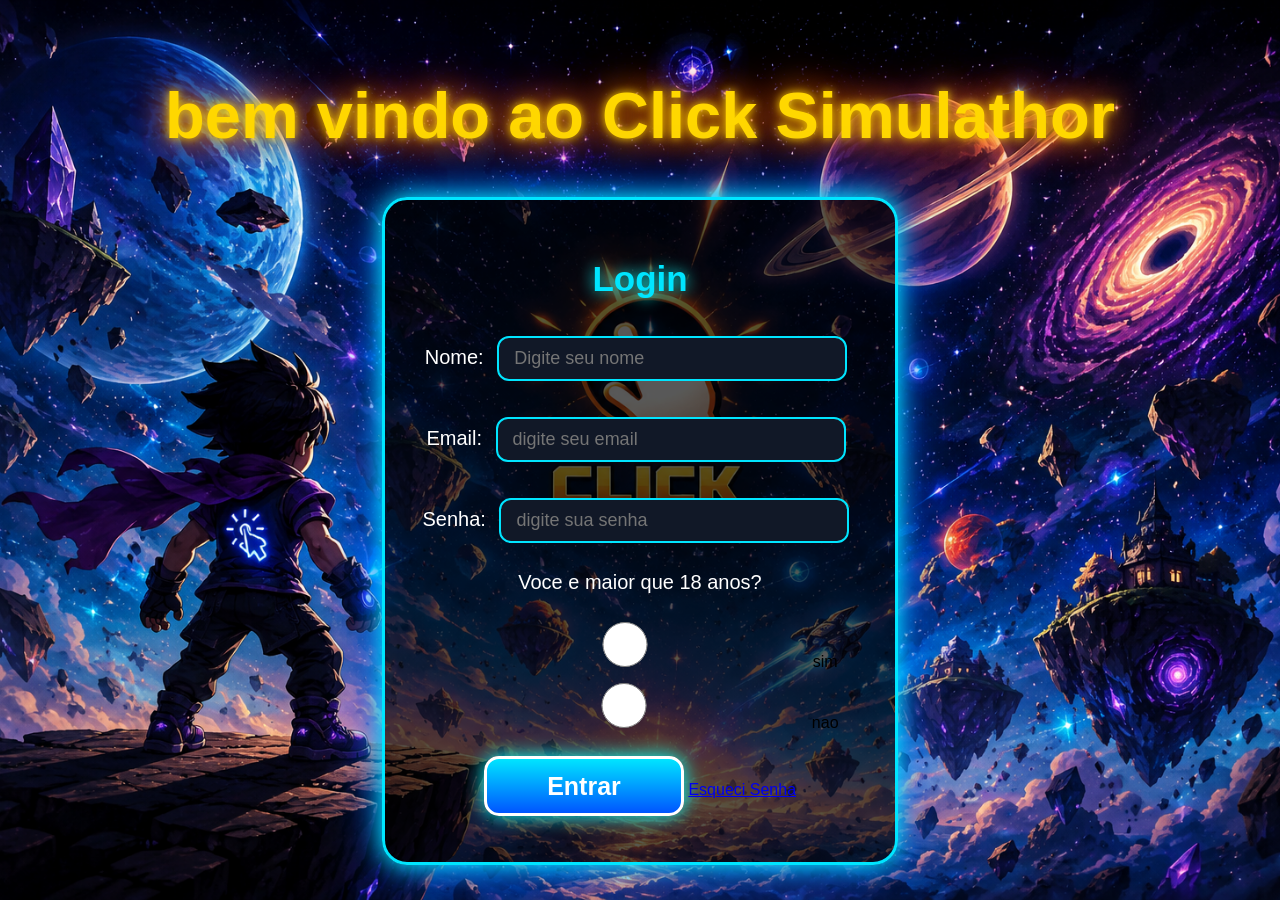
<file: Index.html>
<html lang="pt-br">
<head>
  <meta charset="UTF-8">
  <title>Jogo - Clique no certo</title>
  <link rel="stylesheet" href="Login.css">
</head>

<body>
  
  <h1>bem vindo ao Click Simulathor</h1>
  
  <div class="Container">
  <h2>Login</h2>
    <form>
    
   <p>Nome: <input id="nome" type="text" placeholder="Digite seu nome" required ></p>
    
   <p>Email: <input id="email" type="email" placeholder="digite seu email" required> </p>
   
   <p>Senha: <input type="password" placeholder="digite sua senha" id="senha" required> </p>
    
  <label>
    <p id="SupremoP">Voce e maior que 18 anos?</p>
    <input id="radio1" type="radio" name="idade" value="sim" required=> sim
  </label>
  
  <label>
    <input id="radio2" type="radio" name="idade" value="nao"
    required> nao
  </label>

  <button onclick="Verificar()">Entrar</button>
  
  <a href="Esqueci.html">Esqueci Senha</a>
  
  </form>
    
  </div>
  
  
<script src="login.js"></script>










</body>
</html>
</file>
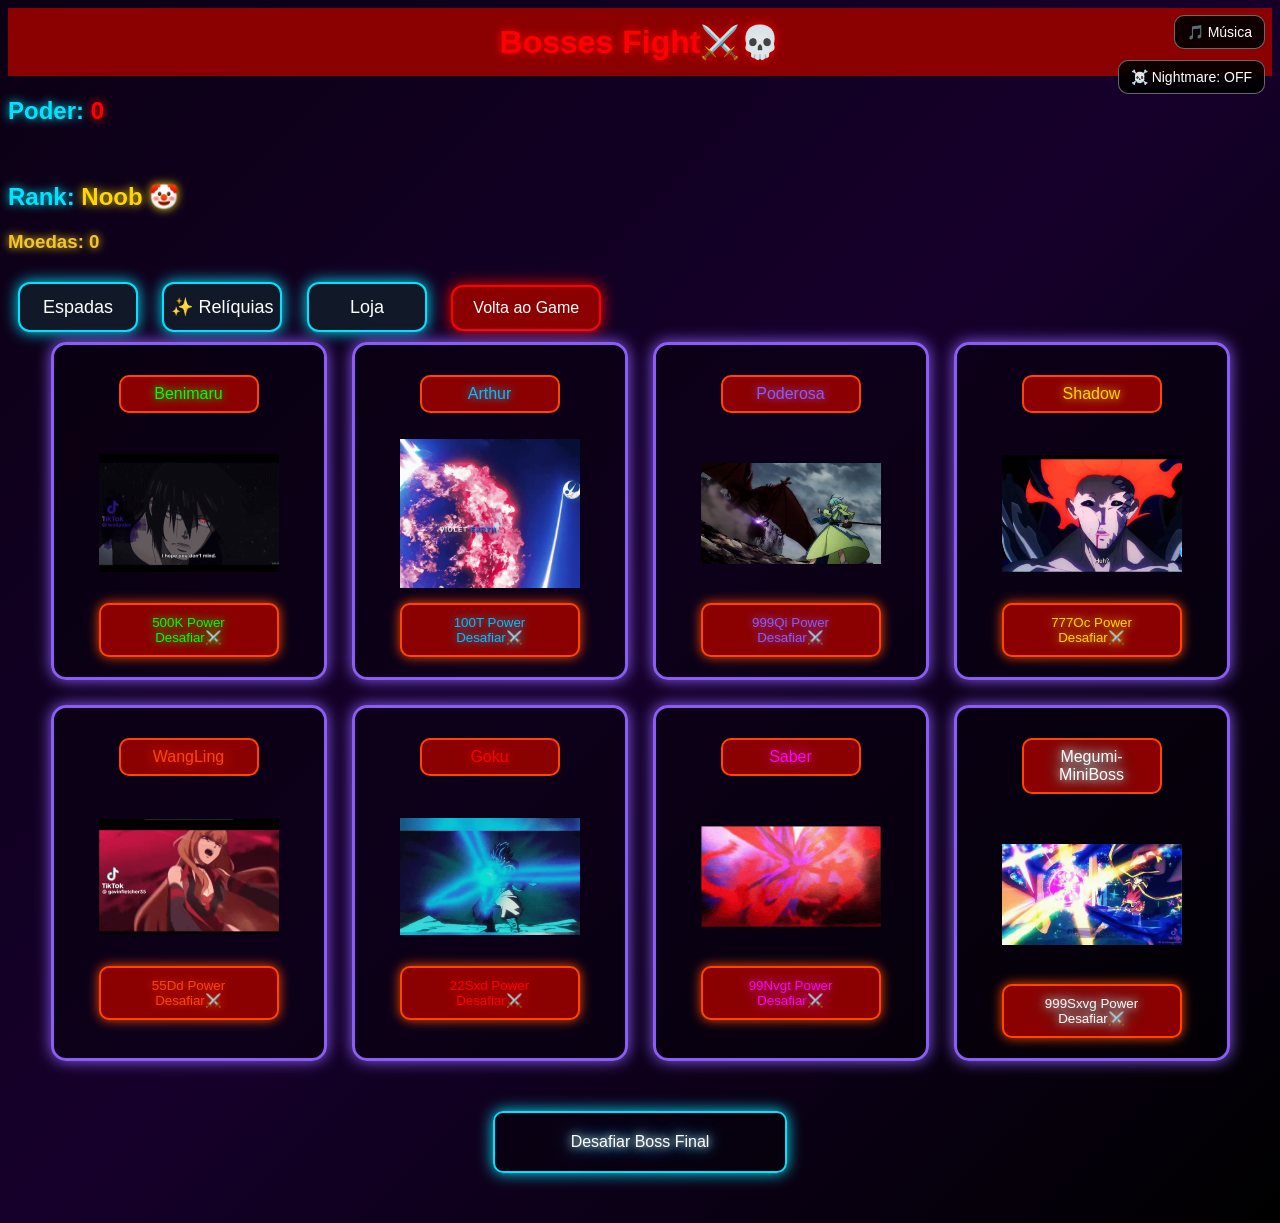
<file: batalha.html>
<html lang="pt-br">
<head>
  <meta charset="UTF-8">
  <title>Jogo - Clique no certo</title>
  <link rel="stylesheet" href="Batalha.css">
</head>

<body>
  <h1>Bosses <span>Fight⚔️</span>💀</h1>
  
    <h2>Poder:  <span id="poder">0</span></h2><br>
    <h2> Rank: <span id="rank"></span></h2>
    <h3><span id="moedas">0</span></h3>
    
    <button id="BossesMusic"class="btnMusica" onclick="controlarMusicaBosses()">🎵 Música</button>
    <button id="NightmareBtn" class="btnMusica" style="top:60px;" onclick="alternarNightmare()">☠️ Nightmare: OFF</button>
    
<a href="Espada.html"><button id="Espada">Espadas</button></a>
<a href="reliquia.html"><button id="Espada">✨ Relíquias</button></a>

 <a href="Loja.html"><button id="loja" onclick="Loja">Loja</button></a>
 
 <a id="Inicio" href="Game.html">Volta ao Game</a>
 
 
  <div class="Container">
  
  <div class="img1">
  <p>Benimaru</p>
 <img src="benimaru.gif"> 
 <button onclick="desafiarBoss(0)">500K Power <br>
   Desafiar⚔️</button>
</div>

  <div class="img2">
    <p>Arthur</p>
      <img src="dragon.gif">
      <button onclick="desafiarBoss(1)">100T Power<br>
        Desafiar⚔️</button>
  </div>
 
 <div class="img3">
   <p>Poderosa</p>
  <img src="magia.gif">
  <button onclick="desafiarBoss(2)">999Qi Power<br>
    Desafiar⚔️</button>
 </div>
 
 <div class="img4">
    <p>Shadow</p>
  <img src="shadow.gif">
  <button onclick="desafiarBoss(3)">777Oc Power <br>
    Desafiar⚔️</button>
 </div>
 
 <div class="img5">
   <p>WangLing</p>
  <img src="ling.gif">
  <button onclick="desafiarBoss(4)">55Dd Power<br>
    Desafiar⚔️</button>
 </div>
  
<div class="img6">
  <p>Goku</p>
  <img src="goku.gif">
  <button onclick="desafiarBoss(5)"><span class="cor">22Sxd Power</span><br>
    Desafiar⚔️</button>
</div>

<div class="img7">
  <p>Saber</p>
  <img src="saber.gif">
  <button onclick="desafiarBoss(6)"><span class="saber">99Nvgt Power</span> <br>
    Desafiar⚔️</button>
</div>

<div class="img8">
  <p>Megumi-MiniBoss</p>
  <img src="megumi.gif">
  <button onclick="desafiarBoss(7)"><span class="megumi">999Sxvg Power</span>     <br>
    Desafiar⚔️</button>
</div>


</div>
<a id="Finalboss" href="Finalboss.html">Desafiar Boss Final</a>

<script src="supabase.js"></script>
<script src="Moedas.js"></script>
<script src="Espada.js"></script>
<script src="BatalhaLobby.js"></script>


  
 







</body>
</html>
</file>
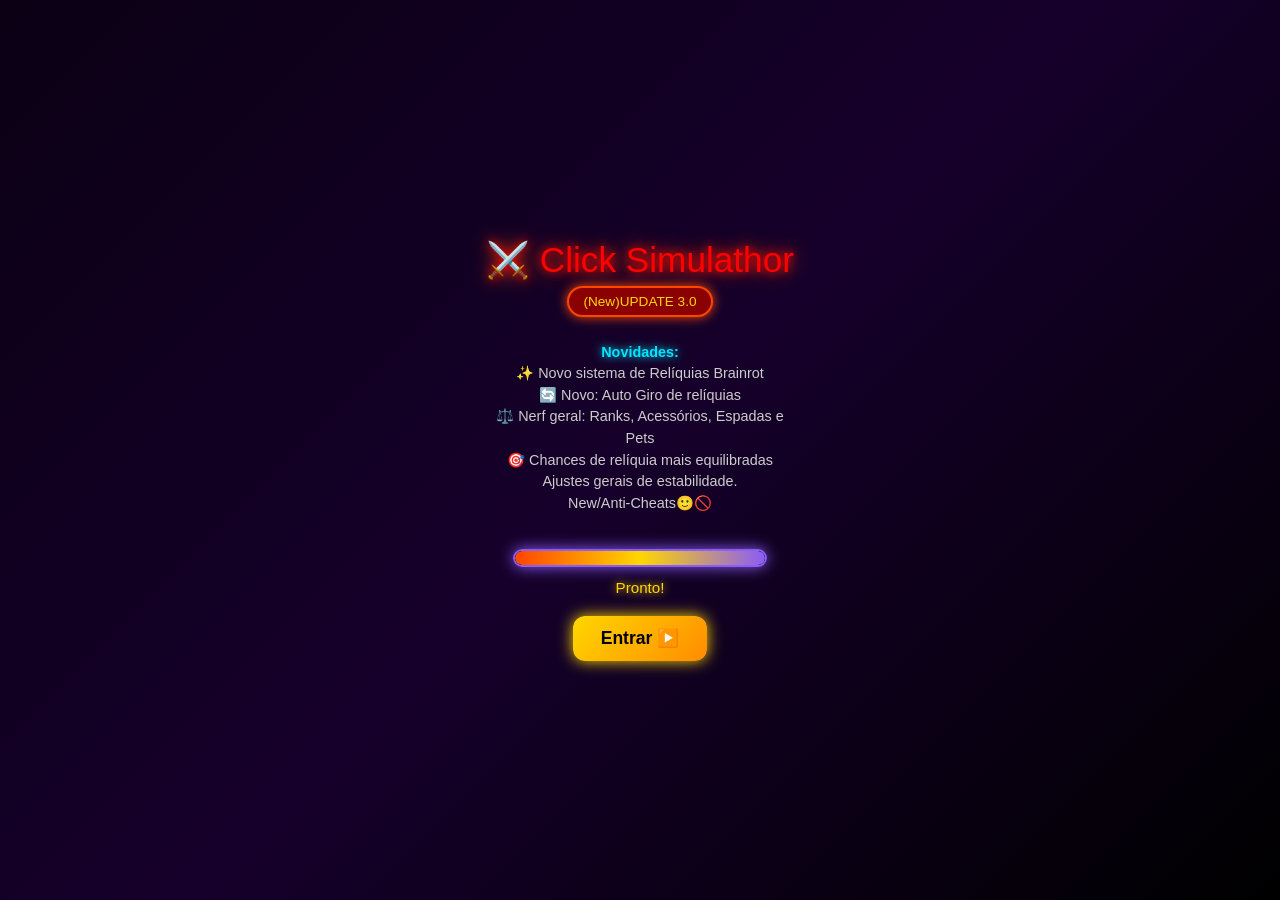
<file: Carregando.html>
<!DOCTYPE html>
<html lang="pt-br">
<head>
<meta charset="UTF-8">
<meta name="viewport" content="width=device-width, initial-scale=1.0">
<title>Click Simulathor</title>
<style>

body{
  margin:0;
  min-height:100vh;
  display:flex;
  flex-direction:column;
  align-items:center;
  justify-content:center;
  background:linear-gradient(135deg,#0b0014,#16002b,#000);
  font-family:Arial;
  color:white;
  text-align:center;
  padding:20px;
  box-sizing:border-box;
}

.titulo{
  font-size:2.2em;
  color:red;
  text-shadow:0 0 10px red,0 0 20px #ff4500;
  margin-bottom:5px;
}

.versao{
  display:inline-block;
  background:#8b0000;
  color:#ffd700;
  padding:6px 14px;
  border-radius:20px;
  border:2px solid #ff4500;
  box-shadow:0 0 12px #ff4500;
  font-size:0.85em;
  margin-bottom:25px;
}

.notas{
  max-width:320px;
  color:#ccc;
  font-size:0.9em;
  margin-bottom:35px;
  line-height:1.5em;
}

.notas b{
  color:#00e5ff;
  text-shadow:0 0 8px #00e5ff;
}

.barra{
  width:250px;
  height:14px;
  background:rgba(0,0,0,0.5);
  border:2px solid #8b5cf6;
  border-radius:10px;
  box-shadow:0 0 15px #8b5cf6;
  overflow:hidden;
}

.progresso{
  height:100%;
  width:0%;
  background:linear-gradient(90deg,#ff4500,#ffd700,#8b5cf6);
  border-radius:10px;
  animation:carregar 2.2s ease forwards;
}

@keyframes carregar{
  from{ width:0%; }
  to{ width:100%; }
}

.texto{
  margin-top:12px;
  color:#ffd700;
  text-shadow:0 0 8px #ffd700;
  font-size:0.95em;
}

.btnEntrar{
  opacity:0;
  pointer-events:none;
  margin-top:20px;
  background:linear-gradient(135deg,#ffd700,#ff8c00);
  color:#000;
  border:none;
  padding:12px 28px;
  border-radius:12px;
  font-weight:bold;
  font-size:1.1em;
  cursor:pointer;
  box-shadow:0 0 15px gold;
  transition:opacity 0.6s ease, transform 0.6s ease;
  transform:translateY(10px);
}

.btnEntrar.visivel{
  opacity:1;
  pointer-events:auto;
  transform:translateY(0);
  animation:pulseEntrar 1.4s infinite alternate;
}

@keyframes pulseEntrar{
  from{ box-shadow:0 0 15px gold; }
  to{ box-shadow:0 0 30px gold, 0 0 45px orange; }
}

</style>
</head>
<body>

<div class="titulo">⚔️ Click Simulathor</div>
<div class="versao">(New)UPDATE 3.0</div>

<div class="notas">
<b>Novidades:</b><br>
✨ Novo sistema de Relíquias Brainrot<br>
🔄 Novo: Auto Giro de relíquias<br>
⚖️ Nerf geral: Ranks, Acessórios, Espadas e Pets<br>
🎯 Chances de relíquia mais equilibradas<br>
Ajustes gerais de estabilidade.<br>
New/Anti-Cheats🙂🚫

</div>

<div class="barra">
  <div class="progresso" id="progresso"></div>
</div>
<div class="texto" id="texto">Carregando...</div>

<button id="btnEntrar" class="btnEntrar" onclick="window.location.href='Game.html'">Entrar ▶️</button>

<script>
document.getElementById("progresso").addEventListener("animationend", function(){
  document.getElementById("texto").innerHTML = "Pronto!"
  document.getElementById("btnEntrar").classList.add("visivel")
})
</script>

</body>
</html>
</file>
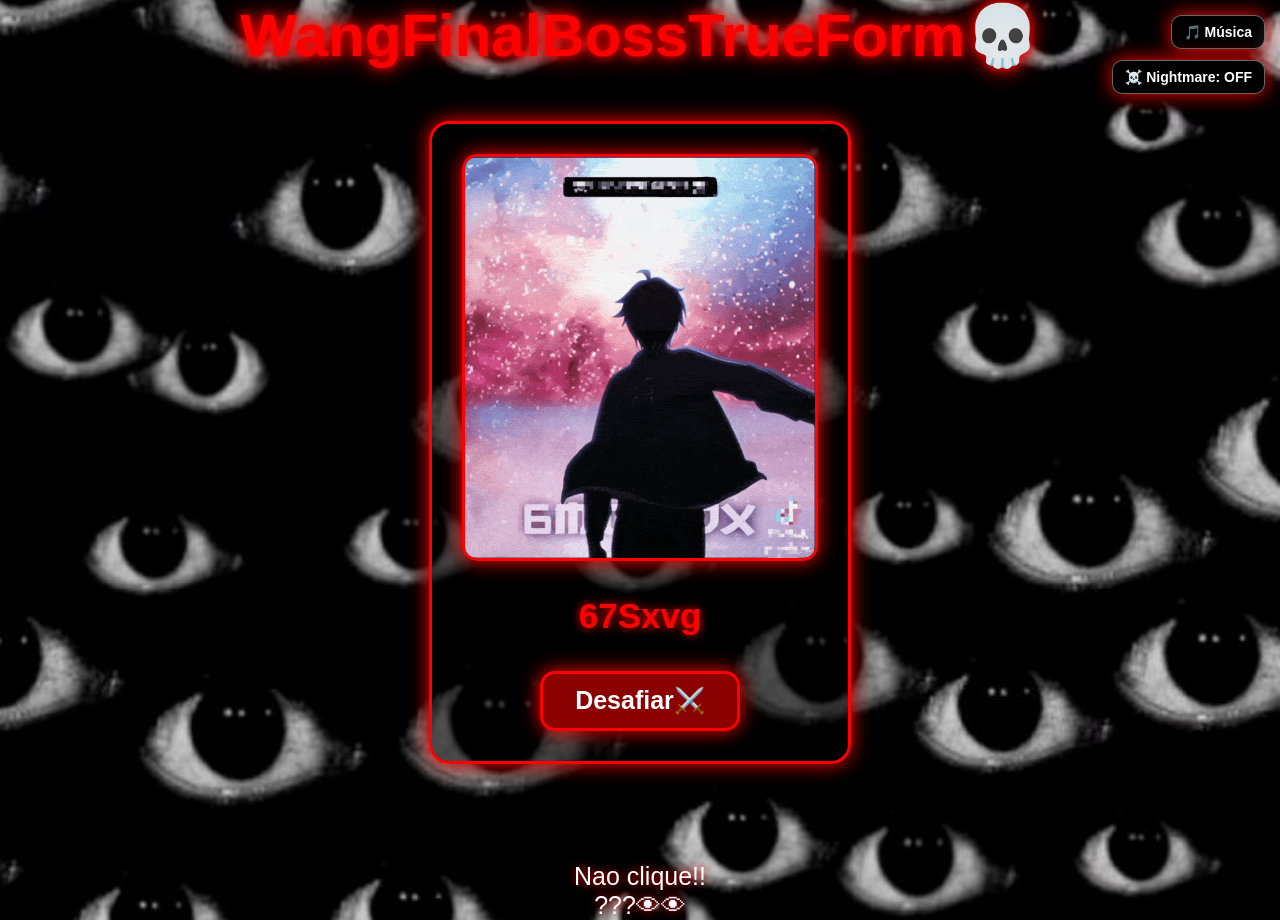
<file: Finalboss.html>
<html lang="pt-br">
<head>
  <meta charset="UTF-8">
  <title>Jogo - Clique no certo</title>
  <link rel="stylesheet" href="Bossfinal.css">
</head>

<body>
  <h1 class="p1">WangFinalBossTrueForm💀</h1>
  
  <button id="BossFinalMusic" class="btnMusica" onclick="controlarMusicaFinalBoss()">🎵 Música</button>
  <button id="NightmareBtn" class="btnMusica" style="top:60px;" onclick="alternarNightmare()">☠️ Nightmare: OFF</button>
  
  <div class="Container">

<div class="img9">
  <img src="wang.gif">

  <p>67Sxvg</p>
  <button onclick="desafiarBoss(8)">Desafiar<span>⚔️</span></button>

</div>

</div>

<br>
   <a href="Paulo.html">Nao clique!! <br>???👁👁</a>

<script src="Moedas.js"></script>
<script src="Espada.js"></script>
<script src="BatalhaLobby.js"></script>
<script src="Finalboss.js"></script>
</body>
</html>
</file>
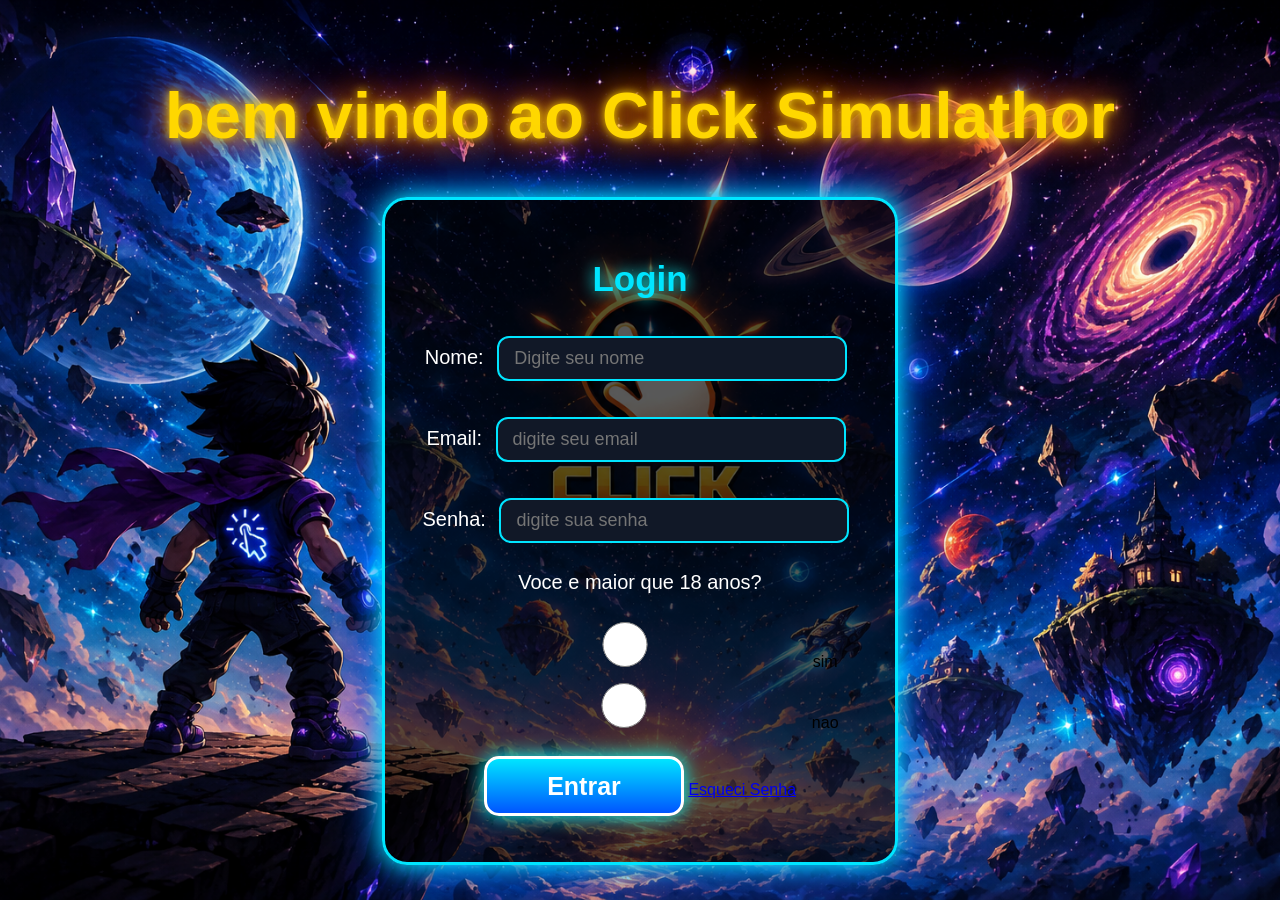
<file: Login.html>
<html lang="pt-br">
<head>
  <meta charset="UTF-8">
  <title>Jogo - Clique no certo</title>
  <link rel="stylesheet" href="Login.css">
</head>

<body>
  
  <h1>bem vindo ao Click Simulathor</h1>
  
  <div class="Container">
  <h2>Login</h2>
    <form>
    
   <p>Nome: <input id="nome" type="text" placeholder="Digite seu nome" required ></p>
    
   <p>Email: <input id="email" type="email" placeholder="digite seu email" required> </p>
   
   <p>Senha: <input type="password" placeholder="digite sua senha" id="senha" required> </p>
    
  <label>
    <p id="SupremoP">Voce e maior que 18 anos?</p>
    <input id="radio1" type="radio" name="idade" value="sim" required=> sim
  </label>
  
  <label>
    <input id="radio2" type="radio" name="idade" value="nao"
    required> nao
  </label>

  <button onclick="Verificar()">Entrar</button>
  
  <a href="Esqueci.html">Esqueci Senha</a>
  
  </form>
    
  </div>
  
  
<script src="login.js"></script>










</body>
</html>
</file>
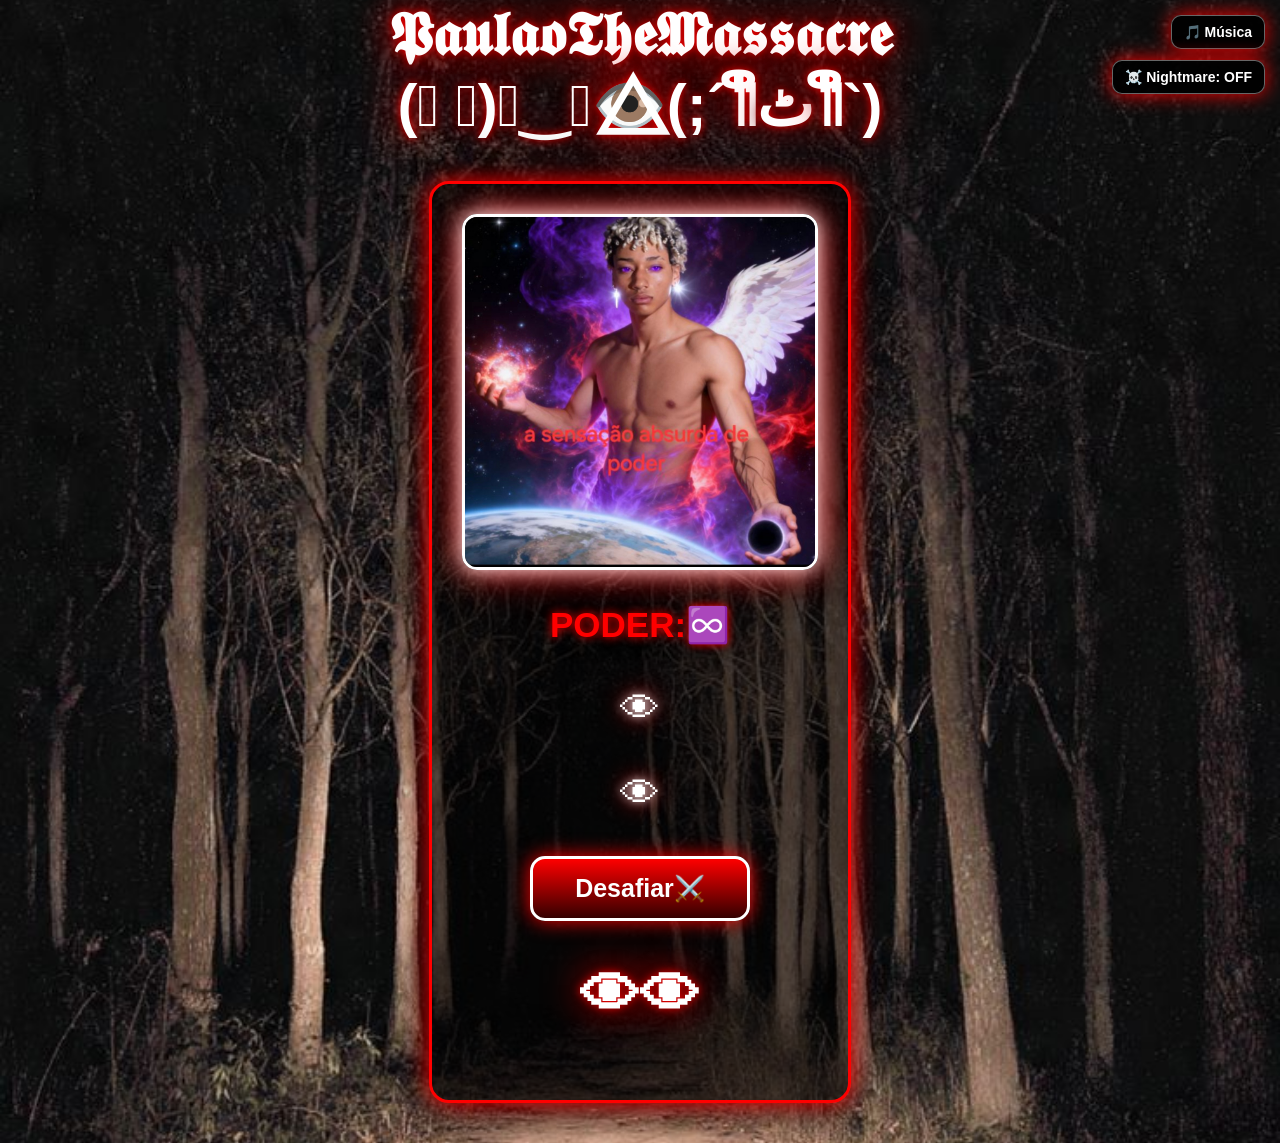
<file: Paulo.html>
<html lang="pt-br">
<head>
  <meta charset="UTF-8">
  <title>Jogo - Clique no certo</title>
  <link rel="stylesheet" href="Paulo.css">
</head>

<body>
  <h1 class="p1">𝕻𝖆𝖚𝖑𝖆𝖔𝕿𝖍𝖊𝕸𝖆𝖘𝖘𝖆𝖈𝖗𝖊 <br><span> (𓁹 𓁹)𓁹‿𓁹👁️⃤(;´༎ຶٹ༎ຶ`)</h1>
  
  <button id="Paulo"class="btnMusica" onclick="controlarMusicaPaulo()">🎵 Música</button>
  <button id="NightmareBtn" class="btnMusica" style="top:60px;" onclick="alternarNightmare()">☠️ Nightmare: OFF</button>
  
  <div class="Container">

<div class="img10">
  <img src="Paulo.jpg">

  <p id="inf">PODER:♾️</p>
  
  
  
 <p><span>👁</span></p> 

  <p>👁</p>
  
  
  
  
  
  <button onclick="desafiarBoss(9)">Desafiar<span>⚔️</span></button>
  <h1 class="p1">👁👁</h1>
</div>

</div>

<script src="Moedas.js"></script>
<script src="Espada.js"></script>
<script src="BatalhaLobby.js"></script>
<script src="Paulo.js"></script>
  


</body>
</html>
</file>
<file: Login.css>
body{

    background-image:url('/Clique.png');

    background-size:cover;

    background-position:center;

    background-repeat:no-repeat;


    min-height:100vh;

    margin:0;


    display:flex;

    justify-content:center;

    align-items:center;

    flex-direction:column;


    font-family:Arial;

}



/* TITULO */

h1{

    color:#ffd700;


    font-size:clamp(35px,6vw,65px);


    text-align:center;


    text-shadow:

    0 0 10px gold,

    0 0 30px orange,

    0 0 50px red;

}




.Container{

    width:90%;

    max-width:450px;


    padding:30px;


    background:rgba(0,0,0,.65);


    border:3px solid #00e5ff;


    border-radius:25px;


    box-shadow:

    0 0 25px cyan,

    0 0 60px #004cff;


    text-align:center;

}




h2{

    color:#00e5ff;


    font-size:35px;


    text-shadow:

    0 0 15px cyan;

}




p{

    color:white;


    font-size:20px;

}




input{


    width:90%;


    max-width:350px;


    height:45px;


    margin:8px;


    padding-left:15px;


    border-radius:12px;


    border:2px solid #00e5ff;


    background:#111827;


    color:white;


    font-size:18px;


    outline:none;

}




input:focus{


    box-shadow:

    0 0 20px cyan;

}




button{


    width:200px;


    height:60px;


    margin-top:20px;


    border-radius:15px;


    border:3px solid white;


    background:

    linear-gradient(180deg,#00e5ff,#0055ff);


    color:white;


    font-size:25px;


    font-weight:bold;


    cursor:pointer;


    box-shadow:

    0 0 20px cyan;


    transition:.3s;


    animation:pulsar 2s infinite;

}




button:hover{


    transform:scale(1.1);


    background:

    linear-gradient(180deg,#ffd700,#ff4500);


    box-shadow:

    0 0 40px gold;

}




@keyframes pulsar{


50%{

    transform:scale(1.05);

}

}
</file>
<file: Batalha.css>
body{
    background:linear-gradient(135deg,#0b0014,#16002b,#000);
    min-height:100vh;
    font-family:Arial;
}


h1{
    color:red;
    background:#8b0000;
    text-align:center;
    padding:15px;
    text-shadow:0 0 10px red;
}


#moedas,h3{
    color:#F4C430;
    text-shadow:0 0 8px #FFD700;
}


.Container{
    width:95%;
    max-width:1200px;
    margin:auto;

    display:flex;
    justify-content:center;
    flex-wrap:wrap;
    gap:25px;
}


.img1,
.img2,
.img3,
.img4,
.img5,
.img6,
.img7,
.img8{

    width:230px;
    padding:20px;

    text-align:center;

    background:rgba(0,0,0,0.4);

    border:3px solid #8b5cf6;
    border-radius:15px;

    box-shadow:0 0 15px #8b5cf6;
}


.Container img{

    width:100%;
    max-width:180px;
    height:180px;
    object-fit:contain;

}


.Container p{

    color:white;

    background:#8b0000;

    border:2px solid #ff4500;

    border-radius:10px;

    padding:8px;

    margin:10px auto;

    width:120px;

}


.Container button{

    width:100%;
    max-width:180px;

    padding:10px;

    background:#8b0000;

    color:white;

    border:2px solid #ff4500;

    border-radius:10px;

    box-shadow:0 0 12px #ff4500;

}


.Container button:hover{

    transform:scale(1.08);

    color:#ffd700;

    box-shadow:0 0 20px #ff4500;

    cursor:pointer;

}


#loja,
#Espada{

    position:static;

    margin:10px;

}


#FinalBoss{

    display:block;

    width:250px;

    margin:50px auto;

    padding:20px;

    text-align:center;

    border:2px solid #00e5ff;
    border-radius:10px;

    background:rgba(0,0,0,0.35);

    box-shadow:0 0 15px #00e5ff;

    color:white;

    text-shadow:
    0 0 8px white,
    0 0 18px #00ffff,
    0 0 35px #8a2be2;

    text-decoration:none;

    transition:0.3s;
}


#finalBoss:hover{

    transform:scale(1.08);

    box-shadow:
    0 0 25px #00e5ff,
    0 0 40px #8a2be2;

}

/* Poder e Rank */
h2{
    color:#00e5ff;
    text-shadow:0 0 10px #00e5ff;
}

h2 span{
    color:#ff0000;
    text-shadow:0 0 10px red;
}


#rank{
    color:#ffd700;
    text-shadow:0 0 10px #ffd700;
}


#moedas{
    color:#F4C430;
    text-shadow:0 0 8px #FFD700;
}


/* Links dos botões */
#Espada,
#loja{

    width:120px;
    height:50px;

    background:#111827;

    color:white;

    border:2px solid #00e5ff;

    border-radius:12px;

    box-shadow:0 0 15px #00e5ff;

    cursor:pointer;

    font-size:18px;

    margin:10px;

    transition:0.3s;
}


#Espada:hover{

    transform:scale(1.1);

    background:#8b5cf6;

    border-color:#ffd700;

    box-shadow:
    0 0 20px #8b5cf6,
    0 0 30px #ffd700;

}


#loja:hover{

    transform:scale(1.1);

    background:#008000;

    border-color:#ffd700;

    box-shadow:
    0 0 20px #00ff00,
    0 0 30px #ffd700;

}


/* Voltar ao Game */

#Inicio{

    display:inline-block;

    margin:10px;

    padding:12px 20px;

    background:#8b0000;

    color:white;

    text-decoration:none;

    border:2px solid red;

    border-radius:12px;

    box-shadow:0 0 15px red;

    transition:0.3s;
}


#Inicio:hover{

    transform:scale(1.1);

    background:red;

    color:#ffd700;

    box-shadow:0 0 25px red;

}

/* Poder dos bosses */

.img1 button{
    color:#00ff00;
    text-shadow:0 0 10px #00ff00;
}

.img2 button{
    color:#00bfff;
    text-shadow:0 0 10px #00bfff;
}

.img3 button{
    color:#8b5cf6;
    text-shadow:0 0 10px #8b5cf6;
}

.img4 button{
    color:#ffd700;
    text-shadow:0 0 10px #ffd700;
}

.img5 button{
    color:#ff4500;
    text-shadow:0 0 10px #ff4500;
}

.img6 button{
    color:red;
    text-shadow:0 0 15px red;
}

.img7 button{
    color:#ff00ff;
    text-shadow:0 0 15px #ff00ff;
}

.img8 button{
    color:white;
    text-shadow:
    0 0 10px white,
    0 0 20px cyan;
}

/* Nomes dos bosses */

.img1 p{
    color:#00ff00;
    text-shadow:0 0 10px #00ff00;
}

.img2 p{
    color:#00bfff;
    text-shadow:0 0 10px #00bfff;
}

.img3 p{
    color:#8b5cf6;
    text-shadow:0 0 10px #8b5cf6;
}

.img4 p{
    color:#ffd700;
    text-shadow:0 0 10px #ffd700;
}

.img5 p{
    color:#ff4500;
    text-shadow:0 0 15px #ff4500;
}

.img6 p{
    color:red;
    text-shadow:0 0 15px red;
}

.img7 p{
    color:#ff00ff;
    text-shadow:0 0 15px #ff00ff;
}

.img8 p{
    color:white;
    text-shadow:
    0 0 10px white,
    0 0 20px cyan;
}

.btnMusica{
    position: fixed;
    top: 15px;
    right: 15px;

    width: auto;
    height: auto;

    padding: 8px 12px;

    background: rgba(0, 0, 0, 0.90);
    color: white;

    border: 1px solid rgba(255,255,255,0.4);
    border-radius: 10px;

    font-size: 14px;
    cursor: pointer;

    z-index: 9999;

    transition: 0.2s;
}

.btnMusica:hover{
    transform: scale(1.08);
    
}
</file>
<file: Bossfinal.css>
body{

    background-image:url('olhos.jpg');

    background-repeat:no-repeat;

    background-size:cover;

    background-position:center;

    min-height:100vh;

    margin:0;

    text-align:center;

    font-family:Arial;

}


.p1{

    color:#ff0000;

    font-size:clamp(30px,5vw,60px);

    text-shadow:

    0 0 10px red,

    0 0 25px red,

    0 0 40px black;

}


.Container{

    width:95%;

    max-width:500px;

    margin:50px auto;


    display:flex;

    justify-content:center;

}


.img9{

    padding:30px;


    background:rgba(0,0,0,0.6);


    border:3px solid red;

    border-radius:20px;


    box-shadow:

    0 0 20px red,

    0 0 50px black;

}


.img9 img{

    width:min(80vw,350px);

    border-radius:15px;

    border:3px solid red;


    box-shadow:

    0 0 20px red;

}


.img9 p{

    color:#ff0000;

    font-size:35px;

    font-weight:bold;


    text-shadow:

    0 0 10px red,

    0 0 20px black;

}


button{

    width:200px;

    height:60px;


    background:#8b0000;


    color:white;


    border:3px solid red;

    border-radius:15px;


    font-size:25px;

    font-weight:bold;


    box-shadow:

    0 0 20px red;


    cursor:pointer;

    transition:.3s;

}


button:hover{

    transform:scale(1.1);


    background:red;


    color:black;


    box-shadow:

    0 0 40px red;

}


a{

    display:inline-block;

    margin-top:30px;


    color:white;


    font-size:25px;


    text-decoration:none;


    text-shadow:

    0 0 10px red;

}


a:hover{

    color:red;

    transform:scale(1.1);

}

.btnMusica{
    position: fixed;
    top: 15px;
    right: 15px;

    width: auto;
    height: auto;

    padding: 8px 12px;

    background: rgba(0, 0, 0, 0.90);
    color: white;

    border: 1px solid rgba(255,255,255,0.4);
    border-radius: 10px;

    font-size: 14px;
    cursor: pointer;

    z-index: 9999;

    transition: 0.2s;
}

.btnMusica:hover{
    transform: scale(1.08);
    
}
</file>
<file: Paulo.css>
body{

    background-image:url('floresta.jpg');

    background-repeat:no-repeat;

    background-size:cover;

    background-position:center;

    min-height:100vh;

    margin:0;

    text-align:center;

    font-family:Arial;

}


.p1{

    color:white;

    font-size:clamp(30px,5vw,60px);

    text-shadow:

    0 0 10px red,

    0 0 20px black,

    0 0 40px red;

}


.Container{

    width:95%;

    max-width:500px;

    margin:40px auto;


    display:flex;

    justify-content:center;

}


.img10{

    padding:30px;


    background:rgba(0,0,0,0.65);


    border:3px solid #ff0000;

    border-radius:20px;


    box-shadow:

    0 0 25px red,

    0 0 50px black;

}


.img10 img{

    width:min(80vw,350px);

    height:auto;


    border-radius:15px;


    border:3px solid white;


    box-shadow:

    0 0 20px white,

    0 0 40px red;

}


#inf{

    color:#ff0000;

    font-size:35px;

    font-weight:bold;


    text-shadow:

    0 0 10px red,

    0 0 25px black;

}


.img10 p{

    color:white;

    font-size:40px;


    text-shadow:

    0 0 10px white,

    0 0 25px red;

}


button{

    width:220px;

    height:65px;


    background:

    linear-gradient(180deg,#ff0000,#330000);


    color:white;


    border:3px solid white;

    border-radius:15px;


    font-size:25px;

    font-weight:bold;


    cursor:pointer;


    box-shadow:

    0 0 20px red;


    transition:.3s;

}


button:hover{

    transform:scale(1.1);


    background:red;


    color:black;


    box-shadow:

    0 0 40px red,

    0 0 60px white;

}

.btnMusica{
    position: fixed;
    top: 15px;
    right: 15px;

    width: auto;
    height: auto;

    padding: 8px 12px;

    background: rgba(0, 0, 0, 0.90);
    color: white;

    border: 1px solid rgba(255,255,255,0.4);
    border-radius: 10px;

    font-size: 14px;
    cursor: pointer;

    z-index: 9999;

    transition: 0.2s;
}

.btnMusica:hover{
    transform: scale(1.08);
    
}
</file>
